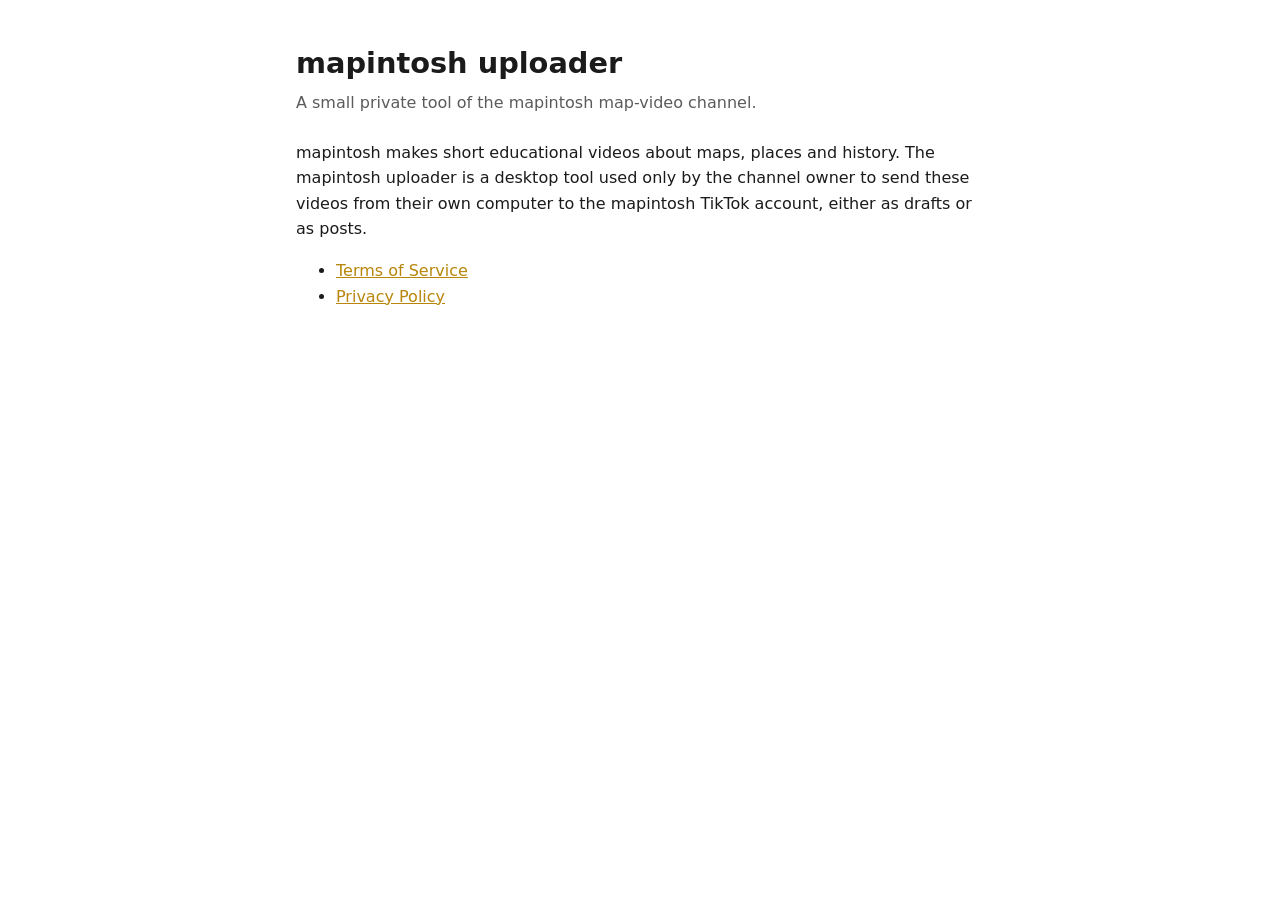
<file: index.html>
<!doctype html>
<html lang="en">
<head>
<meta charset="utf-8">
<meta name="viewport" content="width=device-width, initial-scale=1">
<title>mapintosh uploader</title>
<link rel="stylesheet" href="style.css">
</head>
<body>
<main>
<h1>mapintosh uploader</h1>
<p class="meta">A small private tool of the mapintosh map-video channel.</p>
<p>mapintosh makes short educational videos about maps, places and history. The mapintosh uploader is a desktop tool used only by the channel owner to send these videos from their own computer to the mapintosh TikTok account, either as drafts or as posts.</p>
<ul>
<li><a href="terms.html">Terms of Service</a></li>
<li><a href="privacy.html">Privacy Policy</a></li>
</ul>
</main>
</body>
</html>
</file>
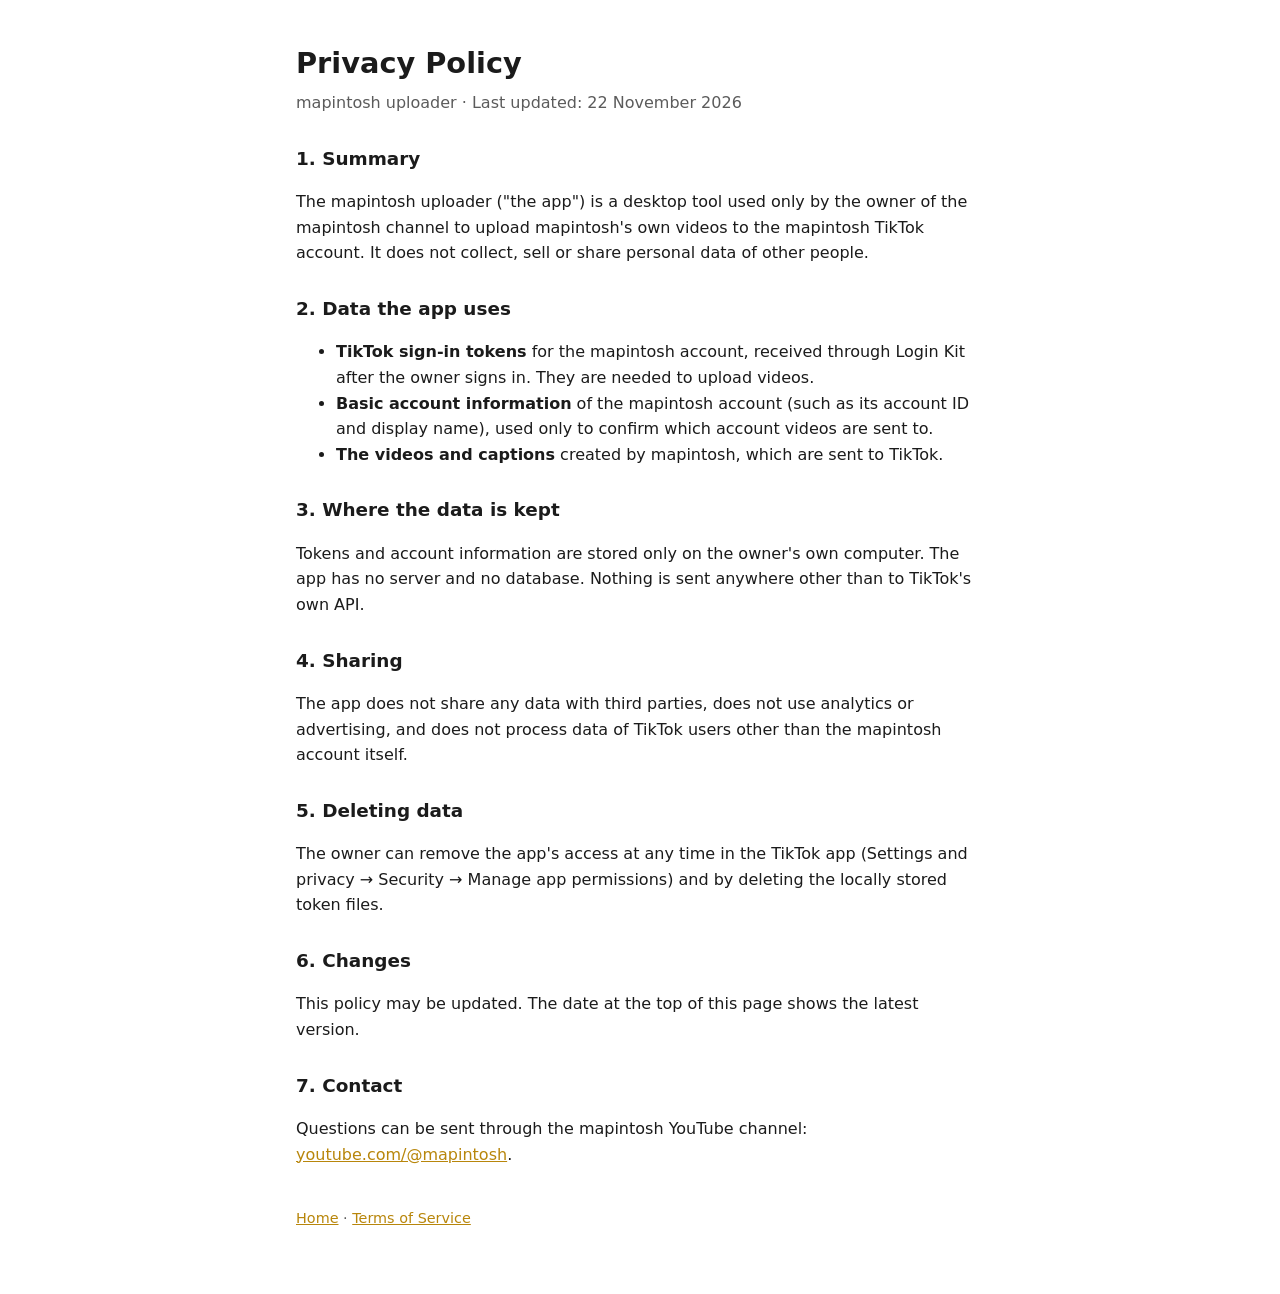
<file: privacy.html>
<!doctype html>
<html lang="en">
<head>
<meta charset="utf-8">
<meta name="viewport" content="width=device-width, initial-scale=1">
<title>Privacy Policy</title>
<link rel="stylesheet" href="style.css">
</head>
<body>
<main>
<h1>Privacy Policy</h1>
<p class="meta">mapintosh uploader · Last updated: 22 November 2026</p>

<h2>1. Summary</h2>
<p>The mapintosh uploader ("the app") is a desktop tool used only by the owner of the mapintosh channel to upload mapintosh's own videos to the mapintosh TikTok account. It does not collect, sell or share personal data of other people.</p>

<h2>2. Data the app uses</h2>
<ul>
<li><strong>TikTok sign-in tokens</strong> for the mapintosh account, received through Login Kit after the owner signs in. They are needed to upload videos.</li>
<li><strong>Basic account information</strong> of the mapintosh account (such as its account ID and display name), used only to confirm which account videos are sent to.</li>
<li><strong>The videos and captions</strong> created by mapintosh, which are sent to TikTok.</li>
</ul>

<h2>3. Where the data is kept</h2>
<p>Tokens and account information are stored only on the owner's own computer. The app has no server and no database. Nothing is sent anywhere other than to TikTok's own API.</p>

<h2>4. Sharing</h2>
<p>The app does not share any data with third parties, does not use analytics or advertising, and does not process data of TikTok users other than the mapintosh account itself.</p>

<h2>5. Deleting data</h2>
<p>The owner can remove the app's access at any time in the TikTok app (Settings and privacy → Security → Manage app permissions) and by deleting the locally stored token files.</p>

<h2>6. Changes</h2>
<p>This policy may be updated. The date at the top of this page shows the latest version.</p>

<h2>7. Contact</h2>
<p>Questions can be sent through the mapintosh YouTube channel: <a href="https://www.youtube.com/@mapintosh">youtube.com/@mapintosh</a>.</p>

<nav><a href="index.html">Home</a> · <a href="terms.html">Terms of Service</a></nav>
</main>
</body>
</html>
</file>
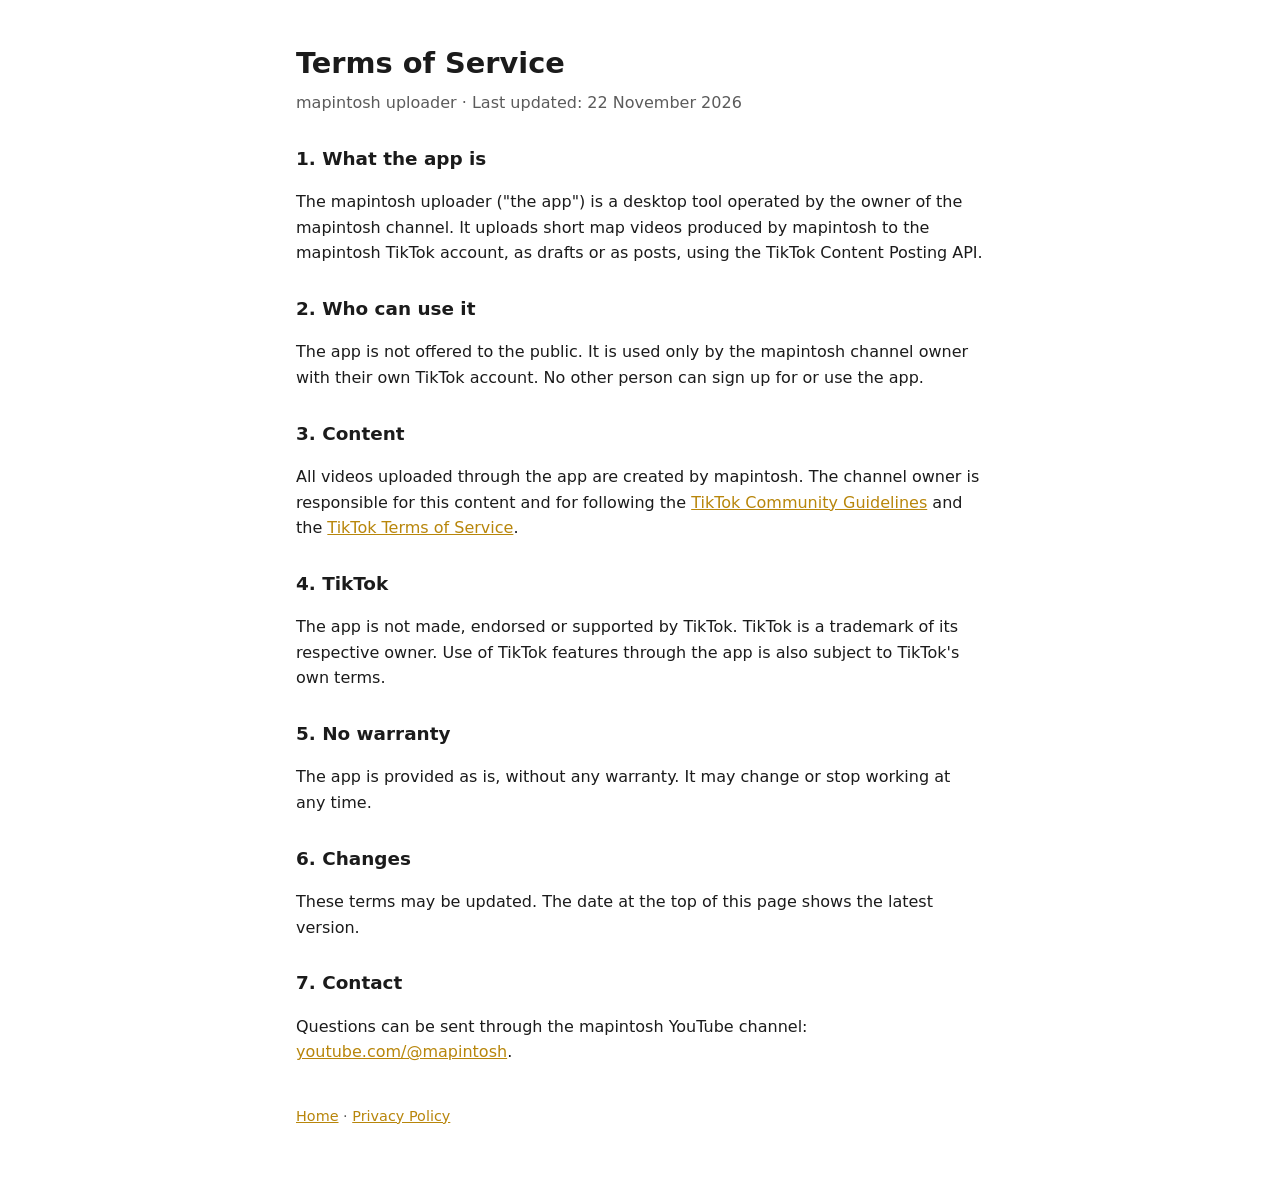
<file: terms.html>
<!doctype html>
<html lang="en">
<head>
<meta charset="utf-8">
<meta name="viewport" content="width=device-width, initial-scale=1">
<title>Terms of Service</title>
<link rel="stylesheet" href="style.css">
</head>
<body>
<main>
<h1>Terms of Service</h1>
<p class="meta">mapintosh uploader · Last updated: 22 November 2026</p>

<h2>1. What the app is</h2>
<p>The mapintosh uploader ("the app") is a desktop tool operated by the owner of the mapintosh channel. It uploads short map videos produced by mapintosh to the mapintosh TikTok account, as drafts or as posts, using the TikTok Content Posting API.</p>

<h2>2. Who can use it</h2>
<p>The app is not offered to the public. It is used only by the mapintosh channel owner with their own TikTok account. No other person can sign up for or use the app.</p>

<h2>3. Content</h2>
<p>All videos uploaded through the app are created by mapintosh. The channel owner is responsible for this content and for following the <a href="https://www.tiktok.com/community-guidelines">TikTok Community Guidelines</a> and the <a href="https://www.tiktok.com/legal/terms-of-service">TikTok Terms of Service</a>.</p>

<h2>4. TikTok</h2>
<p>The app is not made, endorsed or supported by TikTok. TikTok is a trademark of its respective owner. Use of TikTok features through the app is also subject to TikTok's own terms.</p>

<h2>5. No warranty</h2>
<p>The app is provided as is, without any warranty. It may change or stop working at any time.</p>

<h2>6. Changes</h2>
<p>These terms may be updated. The date at the top of this page shows the latest version.</p>

<h2>7. Contact</h2>
<p>Questions can be sent through the mapintosh YouTube channel: <a href="https://www.youtube.com/@mapintosh">youtube.com/@mapintosh</a>.</p>

<nav><a href="index.html">Home</a> · <a href="privacy.html">Privacy Policy</a></nav>
</main>
</body>
</html>
</file>
<file: style.css>
:root { --bg: #ffffff; --fg: #1b1b1b; --muted: #5b5b5b; --accent: #b8860b; }
@media (prefers-color-scheme: dark) { :root { --bg: #141414; --fg: #ececec; --muted: #a8a8a8; --accent: #ffe14d; } }
* { box-sizing: border-box; }
body { margin: 0; background: var(--bg); color: var(--fg); font: 16px/1.6 system-ui, -apple-system, "Segoe UI", Roboto, sans-serif; }
main { max-width: 720px; margin: 0 auto; padding: 40px 16px 64px; }
h1 { font-size: 1.8rem; margin: 0 0 4px; }
h2 { font-size: 1.15rem; margin: 28px 0 6px; }
p, li { color: var(--fg); }
.meta { color: var(--muted); margin: 0 0 24px; }
a { color: var(--accent); }
nav { margin-top: 40px; color: var(--muted); font-size: 0.9rem; }
</file>
